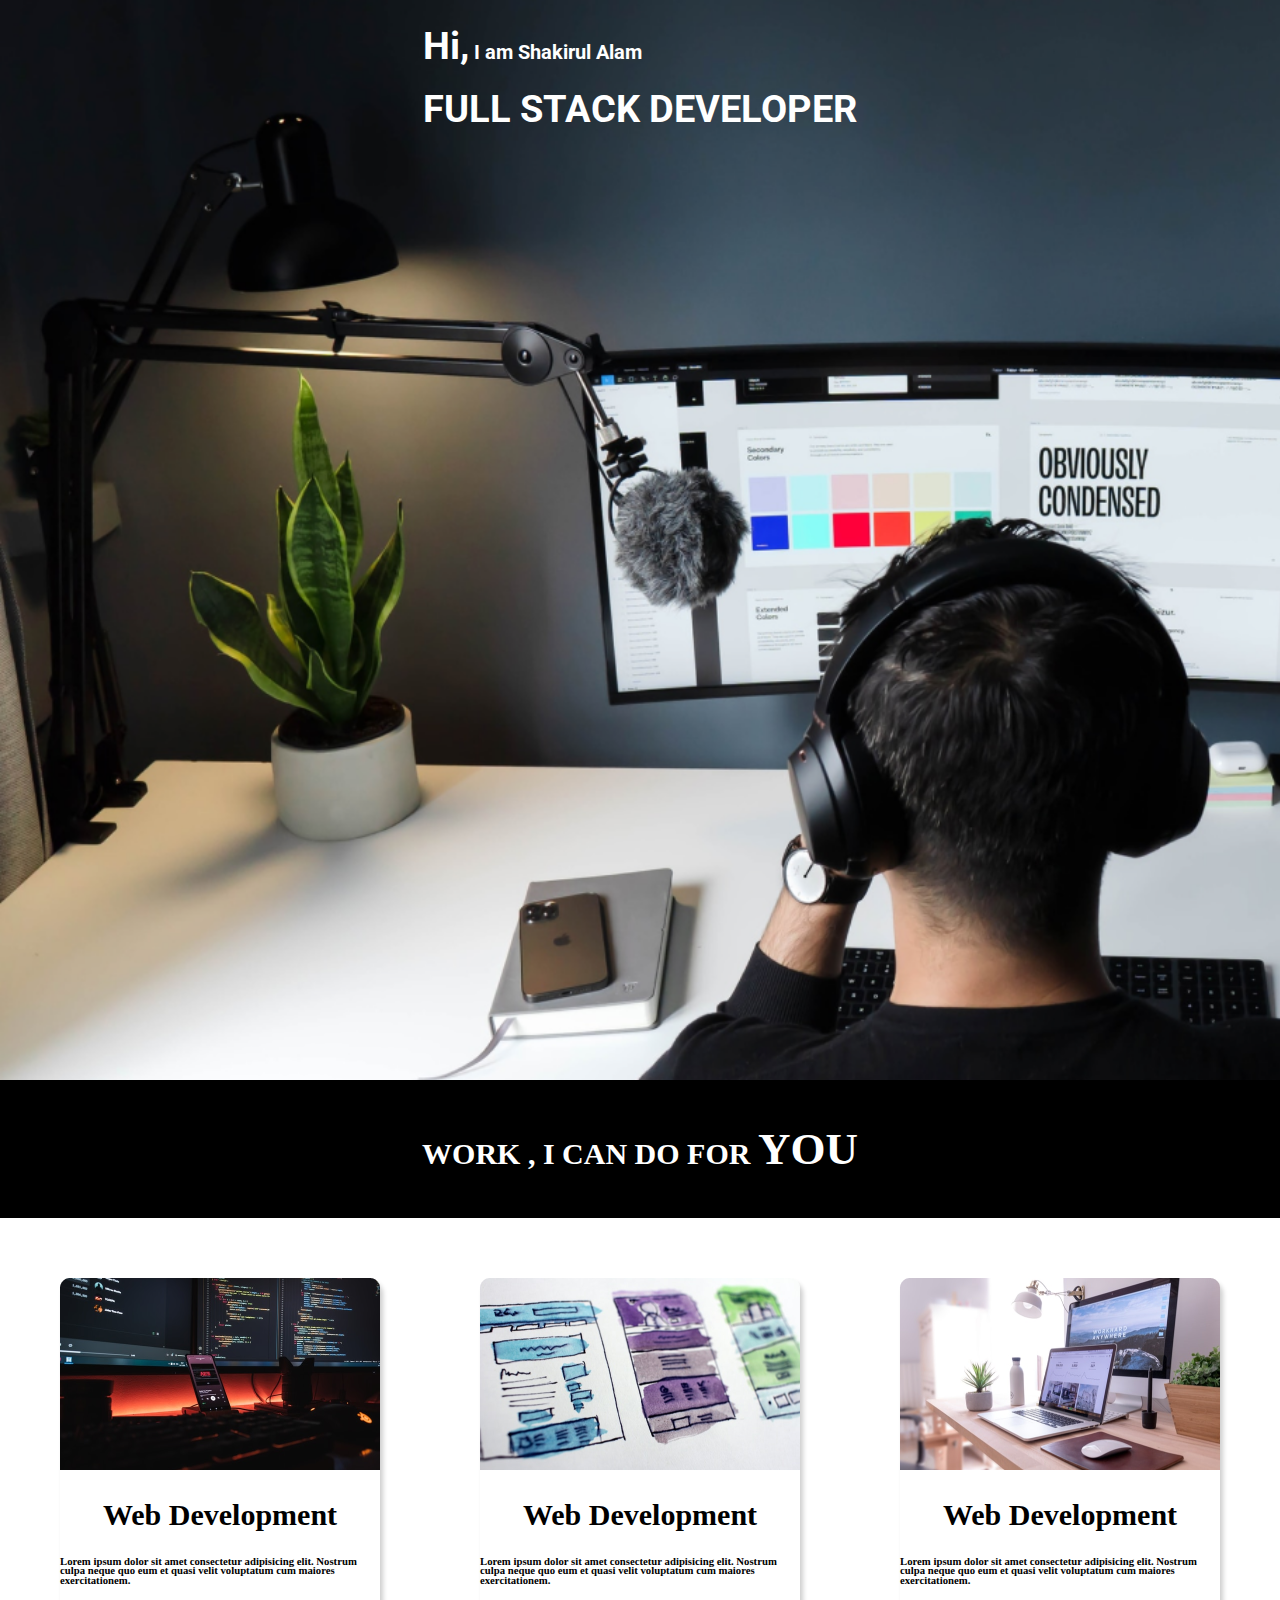
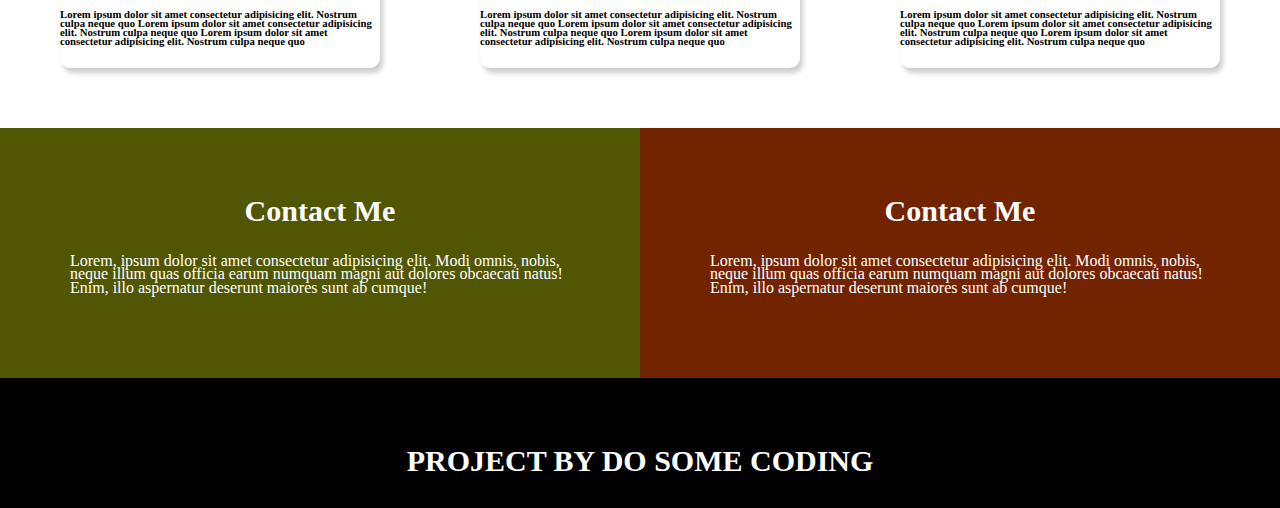
<file: index.html>
<!DOCTYPE html>
<html lang="en">
<head>
    <meta charset="UTF-8">
    <meta name="viewport" content="width=device-width, initial-scale=1.0">
    <title>Document</title>
    <link rel="stylesheet" href="mystyle.css"/>
</head>
<body>

    <section class="sfirst">
        <div class="text1">
            <span class="ff">
                <h2>Hi,<span class="fff"> I am Shakirul Alam</span></h2>
                <h2>FULL STACK DEVELOPER</h2>
            </span>
        </div>
    </section>
    <section class="ssecond">
        <h3>WORK , I CAN DO FOR <span class="sff">YOU</span> </h3>
    </section>

    <section class="sthird">

        <div class="sdiv">
            <div class="1a">
                <img src="images/mobile.png" alt="">
            </div>
            <div class="1b">
                <h3>Web Development</h3>
                <h6>Lorem ipsum dolor sit amet consectetur adipisicing elit. Nostrum culpa neque quo eum et quasi velit voluptatum cum maiores exercitationem.</h6>
                <h6>Lorem ipsum dolor sit amet consectetur adipisicing elit. Nostrum culpa neque quo Lorem ipsum dolor sit amet consectetur adipisicing elit. Nostrum culpa neque quo Lorem ipsum dolor sit amet consectetur adipisicing elit. Nostrum culpa neque quo</h6>
                
            </div>
        </div>

        <div class="sdiv">
            <div class="2a">
                <img src="images/uiux.png" alt="">
            </div>
            <div class="2b">
                <h3>Web Development</h3>
                <h6>Lorem ipsum dolor sit amet consectetur adipisicing elit. Nostrum culpa neque quo eum et quasi velit voluptatum cum maiores exercitationem.</h6>
                <h6>Lorem ipsum dolor sit amet consectetur adipisicing elit. Nostrum culpa neque quo Lorem ipsum dolor sit amet consectetur adipisicing elit. Nostrum culpa neque quo Lorem ipsum dolor sit amet consectetur adipisicing elit. Nostrum culpa neque quo</h6>
            </div>

        </div>
        <div class="sdiv">
            <div class="3a">
                <img src="images/web.png" alt="">
            </div>
            <div class="3b">
                <h3>Web Development</h3>
                <h6>Lorem ipsum dolor sit amet consectetur adipisicing elit. Nostrum culpa neque quo eum et quasi velit voluptatum cum maiores exercitationem.</h6>
                <h6>Lorem ipsum dolor sit amet consectetur adipisicing elit. Nostrum culpa neque quo Lorem ipsum dolor sit amet consectetur adipisicing elit. Nostrum culpa neque quo Lorem ipsum dolor sit amet consectetur adipisicing elit. Nostrum culpa neque quo</h6>
            </div>

        </div>

    </section>

    <section class="sbox">
        <div class="box1">
            <h3>Contact Me</h3>
            <p>Lorem, ipsum dolor sit amet consectetur adipisicing elit. Modi omnis, nobis, neque illum quas officia earum numquam magni aut dolores obcaecati natus! Enim, illo aspernatur deserunt maiores sunt ab cumque!</p>
        </div>
        <div class="box2">
            <h3>Contact Me</h3>
            <p>Lorem, ipsum dolor sit amet consectetur adipisicing elit. Modi omnis, nobis, neque illum quas officia earum numquam magni aut dolores obcaecati natus! Enim, illo aspernatur deserunt maiores sunt ab cumque!</p>
        </div>

    </section>
    <footer>
        <h3>PROJECT BY DO SOME CODING</h3>
    </footer>
    
</body>
</html>
</file>
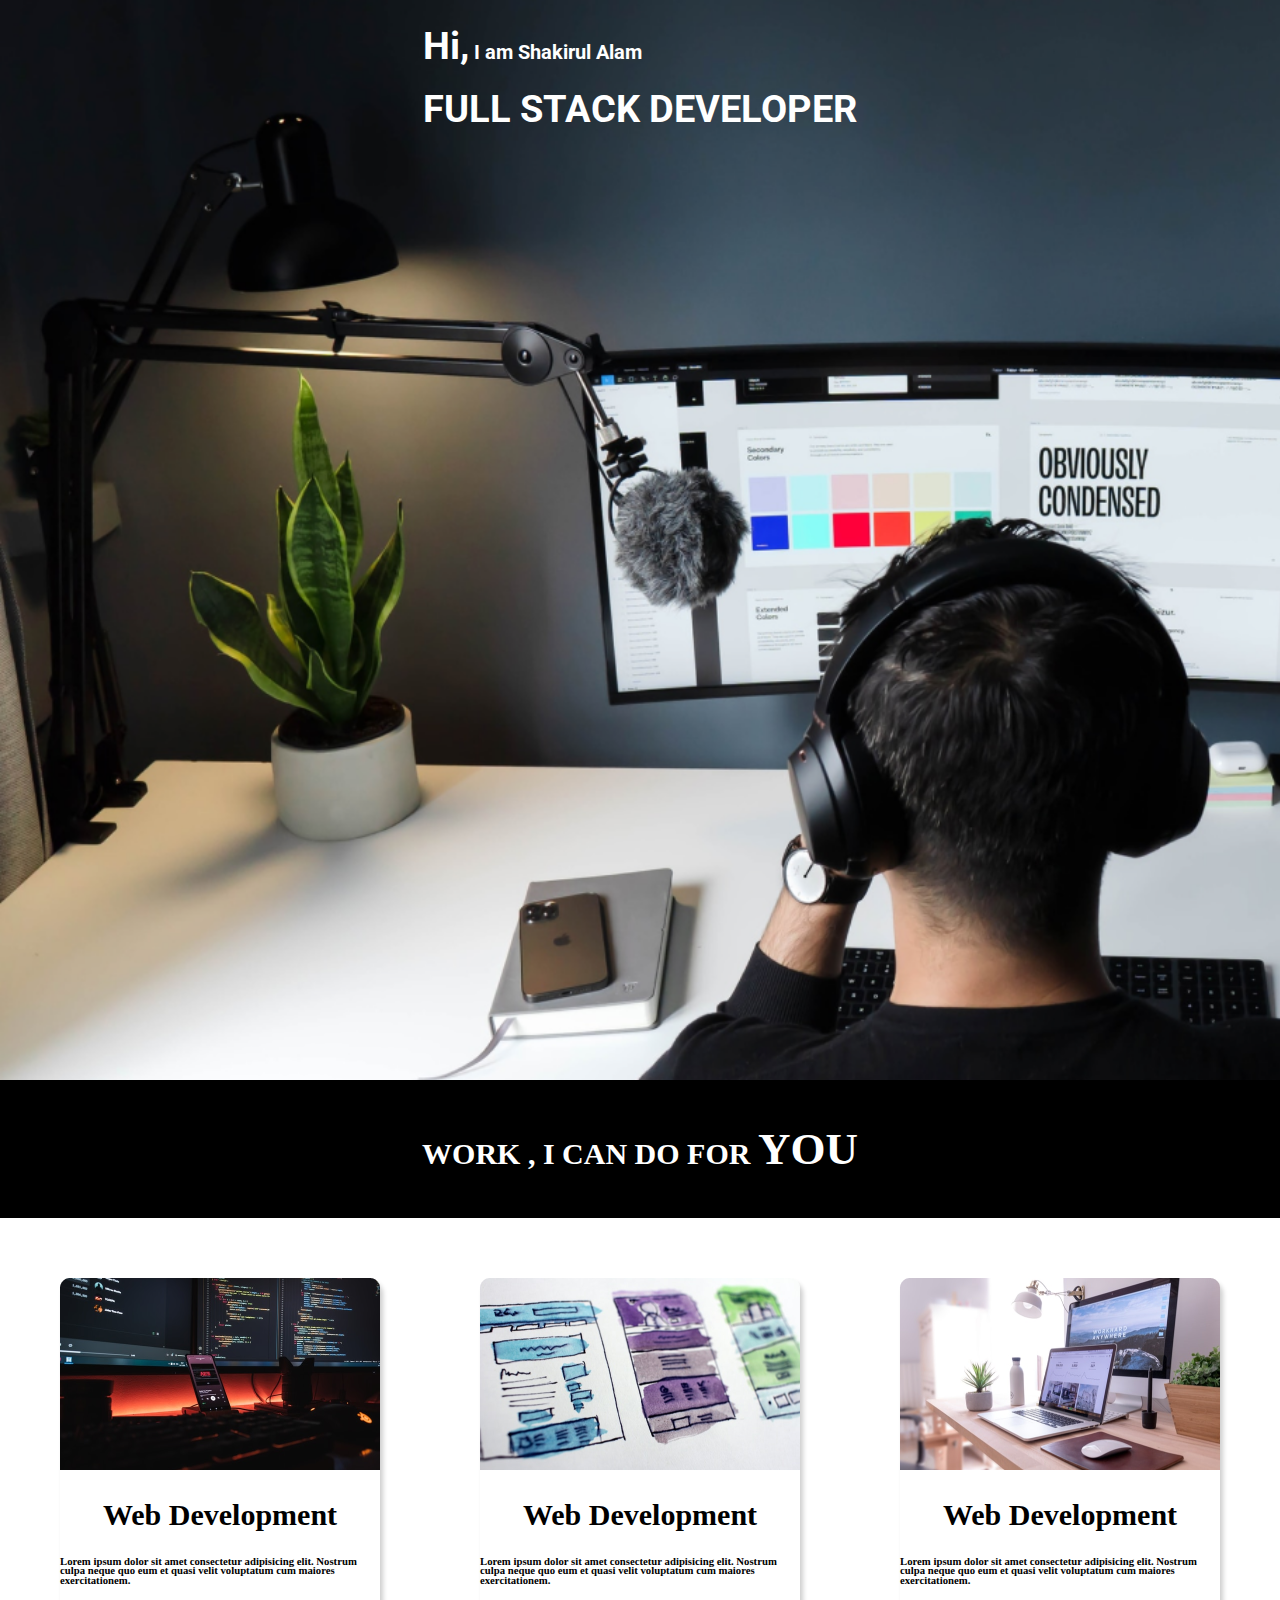
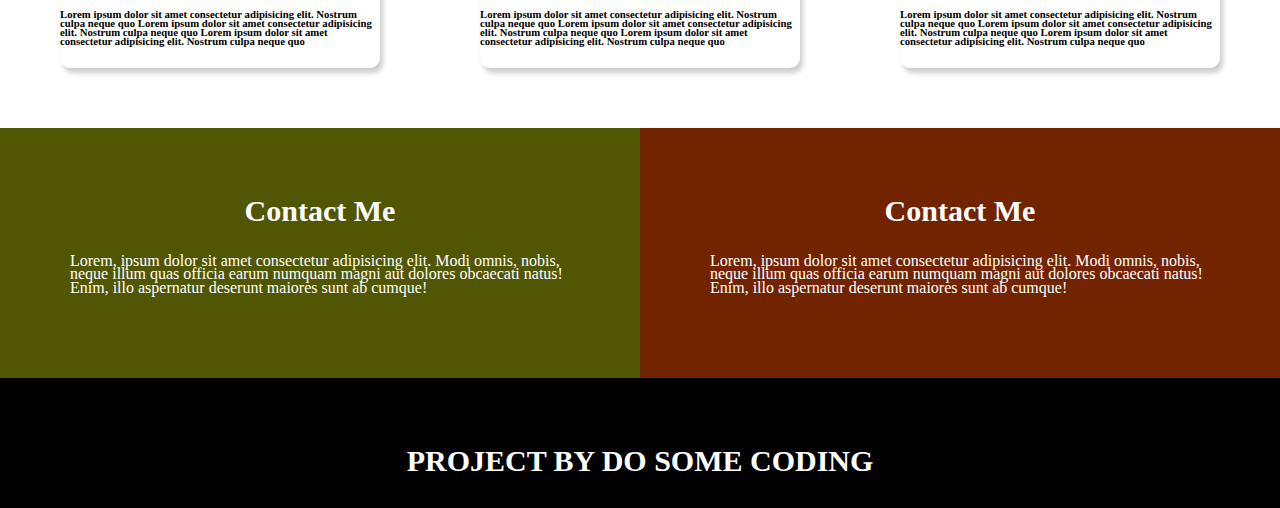
<file: myindex.html>
<!DOCTYPE html>
<html lang="en">
<head>
    <meta charset="UTF-8">
    <meta name="viewport" content="width=device-width, initial-scale=1.0">
    <title>Document</title>
    <link rel="stylesheet" href="mystyle.css"/>
</head>
<body>

    <section class="sfirst">
        <div class="text1">
            <span class="ff">
                <h2>Hi,<span class="fff"> I am Shakirul Alam</span></h2>
                <h2>FULL STACK DEVELOPER</h2>
            </span>
        </div>
    </section>
    <section class="ssecond">
        <h3>WORK , I CAN DO FOR <span class="sff">YOU</span> </h3>
    </section>

    <section class="sthird">

        <div class="sdiv">
            <div class="1a">
                <img src="images/mobile.png" alt="">
            </div>
            <div class="1b">
                <h3>Web Development</h3>
                <h6>Lorem ipsum dolor sit amet consectetur adipisicing elit. Nostrum culpa neque quo eum et quasi velit voluptatum cum maiores exercitationem.</h6>
                <h6>Lorem ipsum dolor sit amet consectetur adipisicing elit. Nostrum culpa neque quo Lorem ipsum dolor sit amet consectetur adipisicing elit. Nostrum culpa neque quo Lorem ipsum dolor sit amet consectetur adipisicing elit. Nostrum culpa neque quo</h6>
                
            </div>
        </div>

        <div class="sdiv">
            <div class="2a">
                <img src="images/uiux.png" alt="">
            </div>
            <div class="2b">
                <h3>Web Development</h3>
                <h6>Lorem ipsum dolor sit amet consectetur adipisicing elit. Nostrum culpa neque quo eum et quasi velit voluptatum cum maiores exercitationem.</h6>
                <h6>Lorem ipsum dolor sit amet consectetur adipisicing elit. Nostrum culpa neque quo Lorem ipsum dolor sit amet consectetur adipisicing elit. Nostrum culpa neque quo Lorem ipsum dolor sit amet consectetur adipisicing elit. Nostrum culpa neque quo</h6>
            </div>

        </div>
        <div class="sdiv">
            <div class="3a">
                <img src="images/web.png" alt="">
            </div>
            <div class="3b">
                <h3>Web Development</h3>
                <h6>Lorem ipsum dolor sit amet consectetur adipisicing elit. Nostrum culpa neque quo eum et quasi velit voluptatum cum maiores exercitationem.</h6>
                <h6>Lorem ipsum dolor sit amet consectetur adipisicing elit. Nostrum culpa neque quo Lorem ipsum dolor sit amet consectetur adipisicing elit. Nostrum culpa neque quo Lorem ipsum dolor sit amet consectetur adipisicing elit. Nostrum culpa neque quo</h6>
            </div>

        </div>

    </section>

    <section class="sbox">
        <div class="box1">
            <h3>Contact Me</h3>
            <p>Lorem, ipsum dolor sit amet consectetur adipisicing elit. Modi omnis, nobis, neque illum quas officia earum numquam magni aut dolores obcaecati natus! Enim, illo aspernatur deserunt maiores sunt ab cumque!</p>
        </div>
        <div class="box2">
            <h3>Contact Me</h3>
            <p>Lorem, ipsum dolor sit amet consectetur adipisicing elit. Modi omnis, nobis, neque illum quas officia earum numquam magni aut dolores obcaecati natus! Enim, illo aspernatur deserunt maiores sunt ab cumque!</p>
        </div>

    </section>
    <footer>
        <h3>PROJECT BY DO SOME CODING</h3>
    </footer>
    
</body>
</html>
</file>
<file: mystyle.css>
@import url('https://fonts.googleapis.com/css2?family=Roboto:wght@300&display=swap');

html, body{
    margin: 0;
  
    padding: 0;
    width: 100%;
    height: 100%;
}

html, body{
    line-height: .85;
}

.sfirst{
    width: 100%;
    height: 120%;
    background-image: url(images/developer.png);
    background-repeat: no-repeat;
    background-size: cover;

}

.text1{
    color: #FFF;
    
    font-size: 25px;
    display: flex;
    justify-content: center;
    font-family: 'Roboto', sans-serif;
}

.fff{
    font-size: 20px;
}

.ssecond{
    background-color:black;
    color: #FFF;
    padding: 20px;
    text-align: center;
}
h3{
    font-size: 30px;
}
.sff{
    font-size: 45px;
}

.sthird{
    display: flex;
   justify-content:space-evenly;
   align-items: center;
    gap: 40px;
    margin-top: 60px;
    margin-bottom: 60px;
    transition: 0.2s ease-in-out;
}

.sdiv{
    max-width: 320px;
    height: 390px;
    border-radius: 10px;
    box-shadow: 3px 5px 5px rgba(1, 1, 1, 0.2);
    /* transition: 0.2s ease-in-out; */
}

.sbox{
    display: flex;
    justify-content: center;
    height: 250px;
}
.box1{
    width: 50%;
    background-color: #515603;
    color: #FFF;
    padding-top: 40px;
    padding-left: 70px;
    padding-right: 70px;
}
h3{
    text-align: center;
}
.box2{
    width: 50%;
    background-color: #722300;
    color: #FFF;
    padding-top: 40px;
    padding-left: 70px;
    padding-right: 70px;
}
footer{
    margin-top: 0;
    background-color: #000000;
    color: #FFF;
    height: 90px;
    padding-top: 40px;
}
</file>
